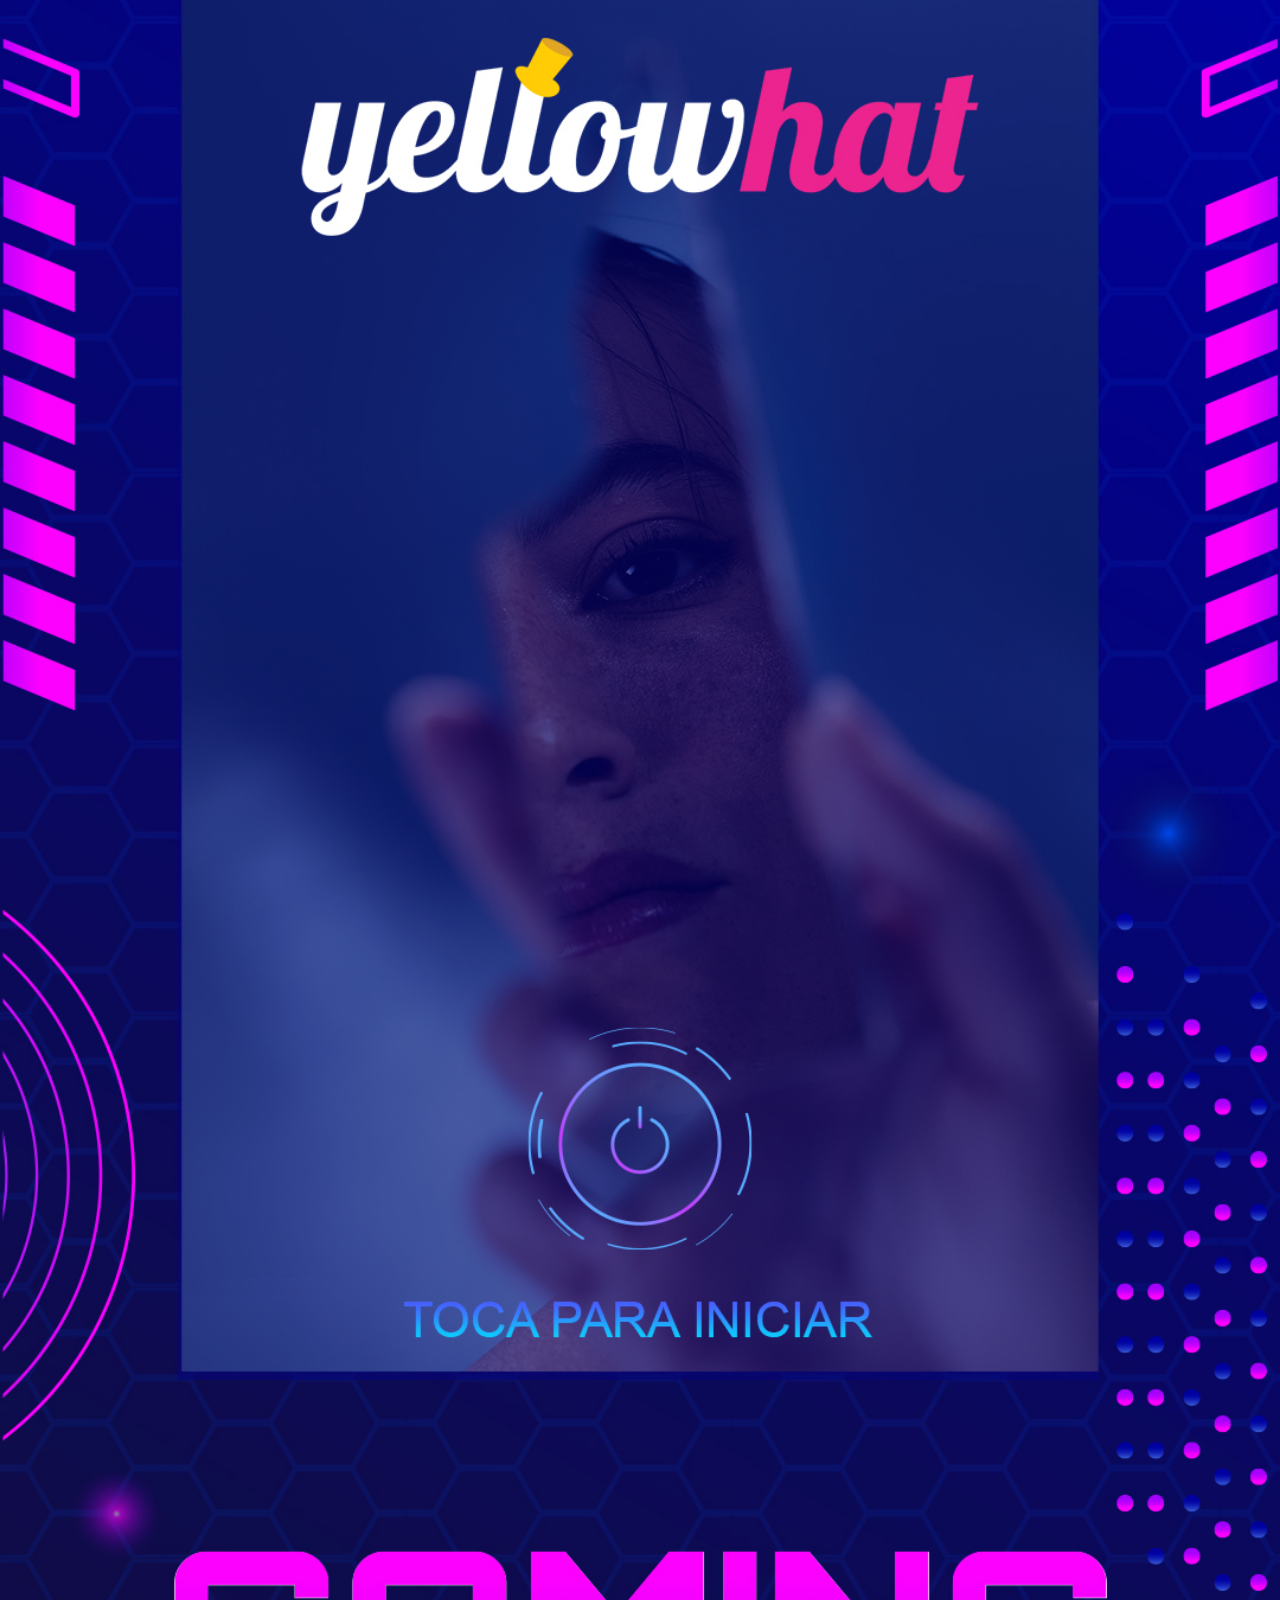
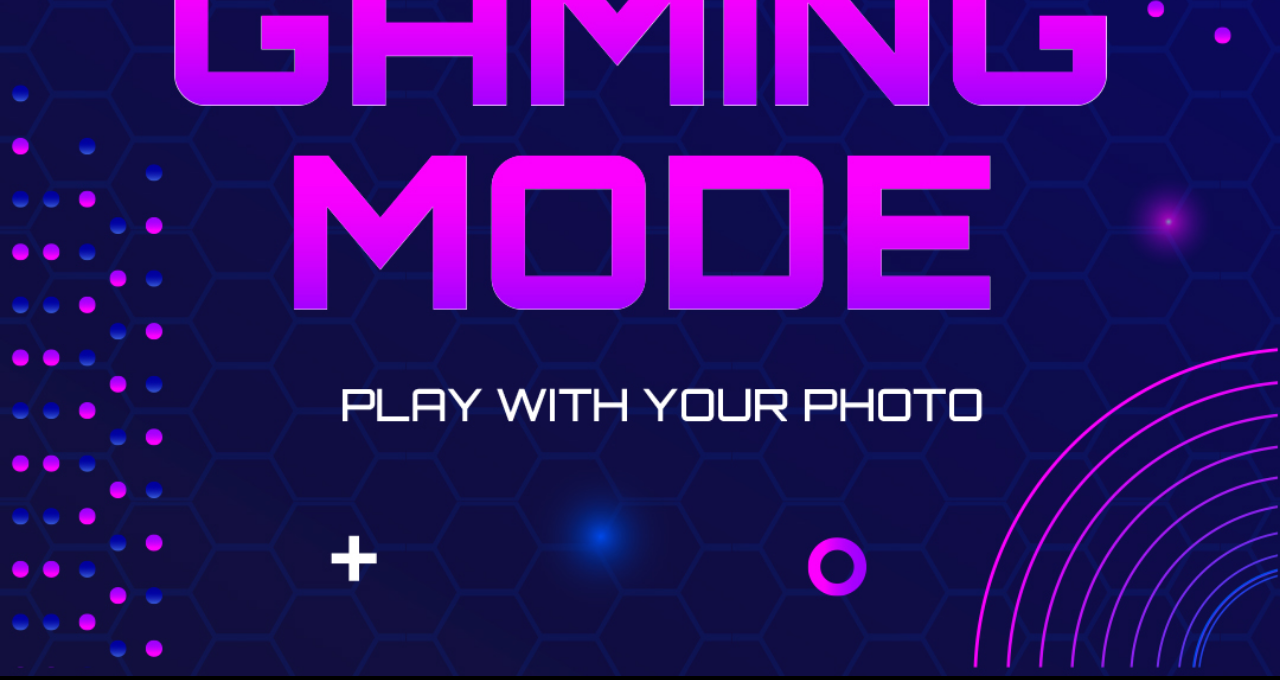
<file: index.html>
<!DOCTYPE html>
<html lang="en">
<head>
    <meta charset="UTF-8">
    <meta http-equiv="X-UA-Compatible" content="IE=edge">
    <meta name="viewport" content="width=device-width, initial-scale=1.0">
    <title>Slide Puzzle</title>
    <link rel="stylesheet" href="css/styleV.css">
</head>
<body>
        <a href="instrucciones.html">
            <img src="img/01_Portada.jpg" alt="" srcset="" class="logoGrande">
        </a>
</body>
</html>
</file>
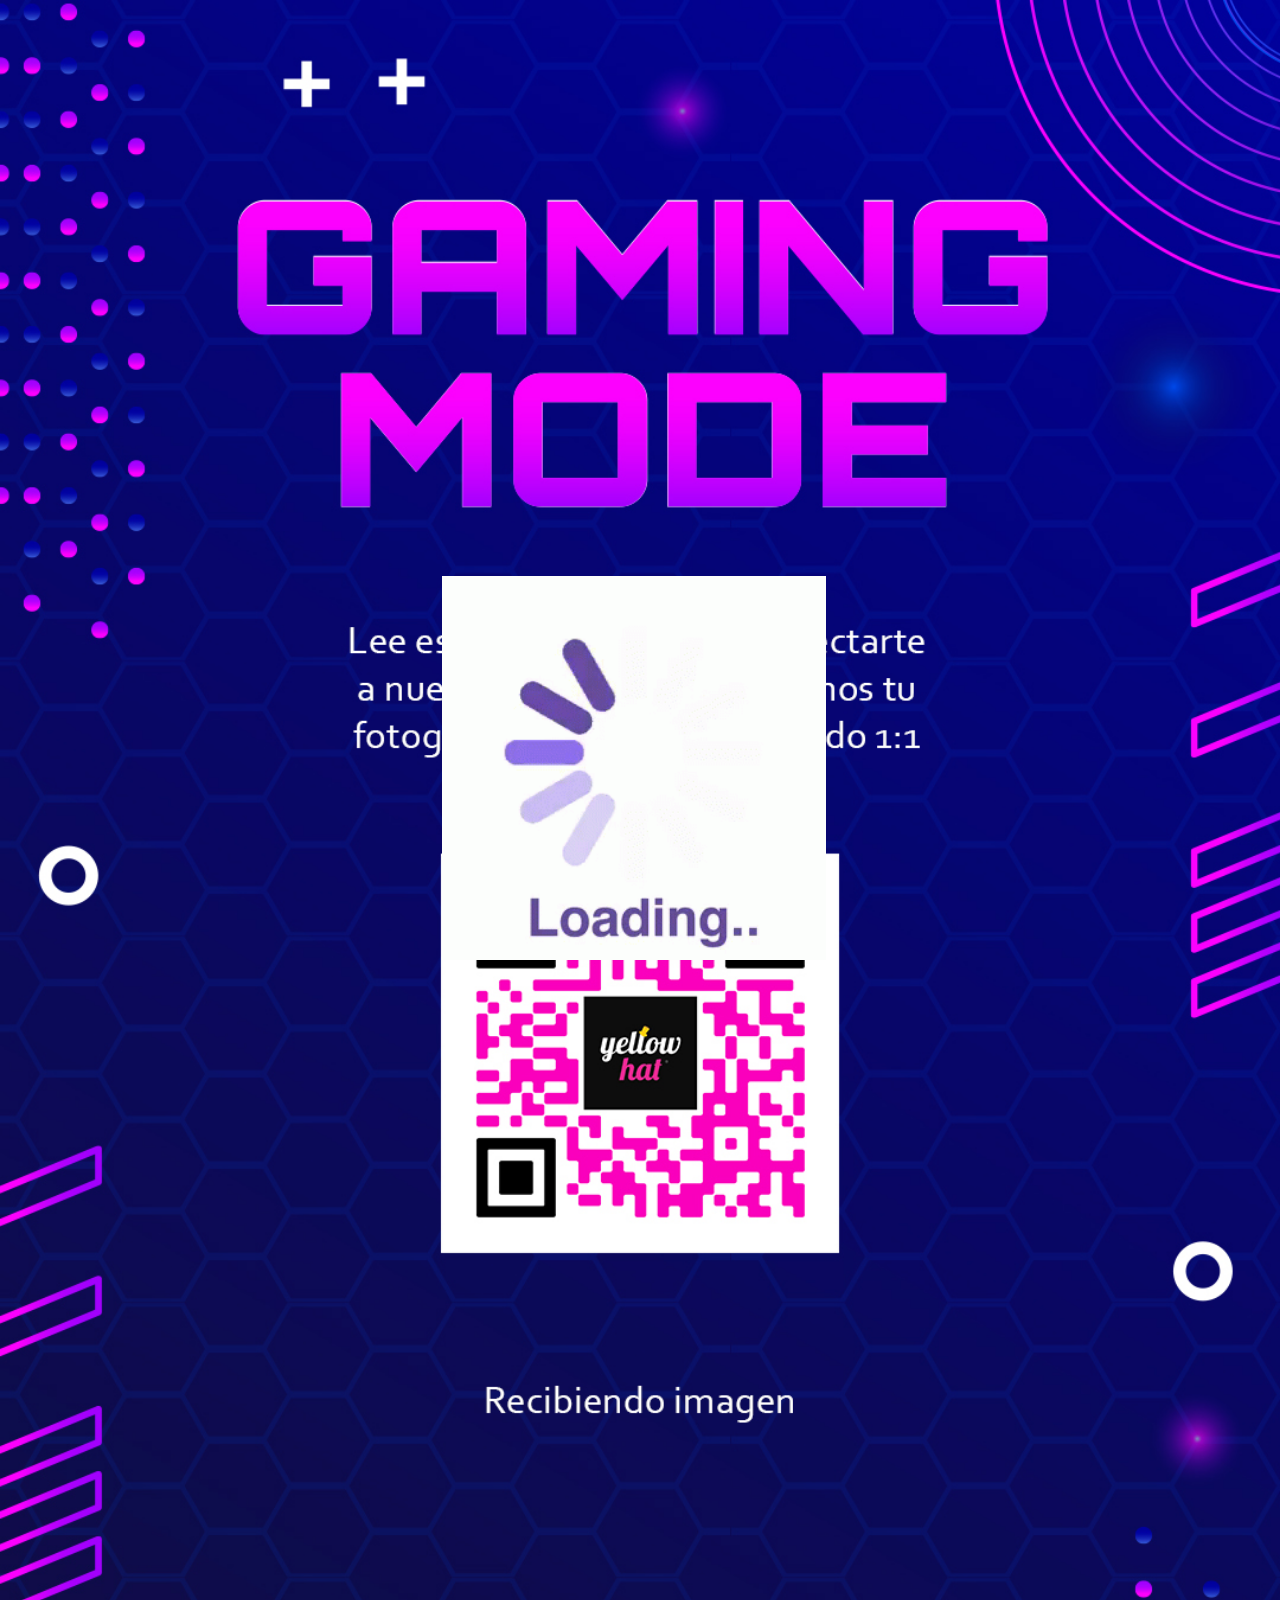
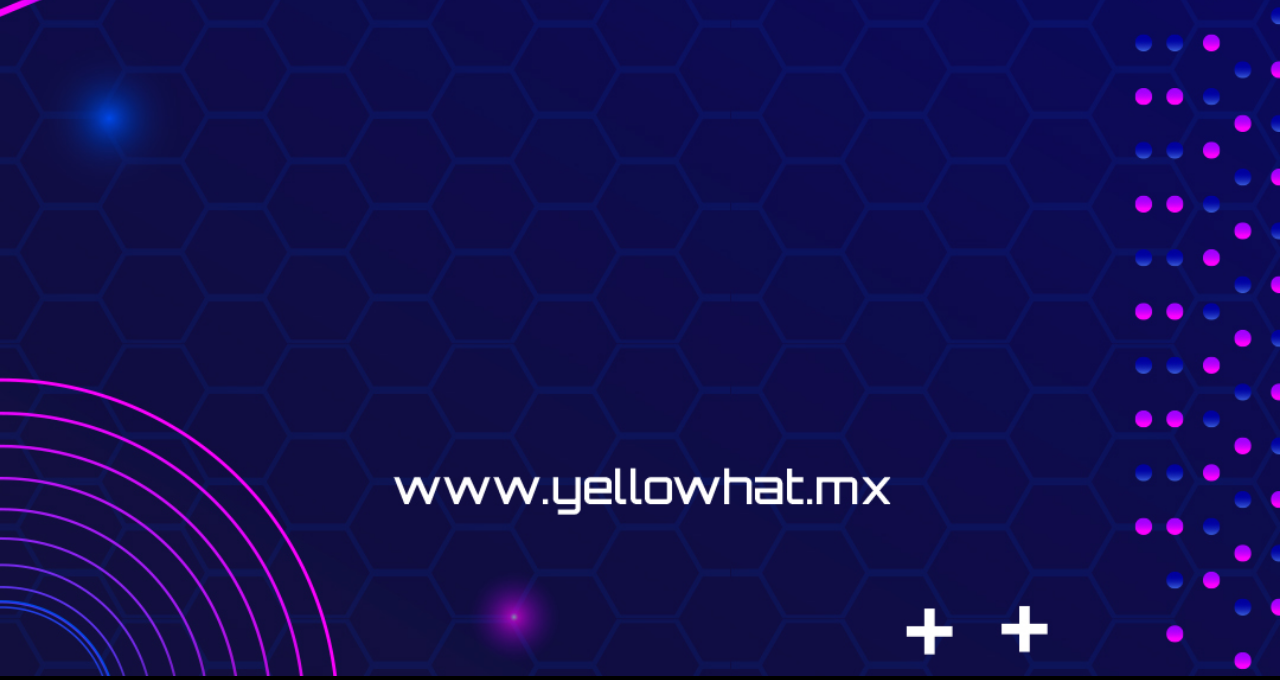
<file: instrucciones.html>
<!DOCTYPE html>
<html lang="en">
<head>
    <meta charset="UTF-8">
    <meta http-equiv="X-UA-Compatible" content="IE=edge">
    <meta name="viewport" content="width=device-width, initial-scale=1.0">
    <title>Slide Puzzle</title>
    <link rel="stylesheet" href="css/styleV.css">
    <link rel="stylesheet" href="libraries/tingle.css">
    <link rel="stylesheet" href="boton.css">
    <script src="libraries/tingle.js"></script>
</head>
<!-- <body onload="monitoreo()">
    <div class="margen">
        <p class="titulo">Juego SLIDER PUZZLE<p>
        <table class="tabla">
            <tr class="ancho">
                <th class="col">
                    <p class="tituloChico">
                        Lee este Código QR, para conectarte a nuestro WhatsApp y enviarnos tu fotografía en formato cuadrado por favor
                    </p>
                </th>
                <th class="col">
                    <p class="tituloChico">
                        Imagen de WhatsApp recibida
                    </p>
                </th>
            </tr>
            <tr>
                <th class="col">
                    <img src="qr.png" alt="" srcset="" class="imagen">
                </td>
                <th class="col">
                    <img src="loading-gif.gif" alt="" srcset="" class="imagen" id="imagenWhatsApp">
                </td>
            </tr>
        </table>
        <br>
        <div class="centrado invisible" id="abajo">
            <button class="btn" id="boton" onclick="avanza()">Continuar</button>
        </div>
        <br><br>
    </div> -->
<body onload="monitoreo()">
    <img src="img/02_Whatsapp.jpg" alt="" srcset="" class="logoGrande">
    <img src="loading-gif.gif" alt="" srcset="" class="flotando" id="imagenWhatsApp">
    <img src="img/03_BotonContinuar.png" alt="" class="flotando2" id="boton" onclick="avanza()">
    <script>
        let hora;
        let imgUrlFinal
        function avanza(){
            window.location.href = 'juego.html?imgUrlFinal=' + imgUrlFinal
        }

        async function monitoreo(){
            try {
                let api = await fetch('https://mosaico.app:4000/whastbooth/dameHora')
                let resul = await api.json()
                if (resul.statusCode == 200){
                    hora = resul.message
                    console.log({hora})
                }
            }catch(e){
                console.log(e)   
            }

            setTimeout(() => {
                console.log("1era vez, vamos por foto")
                vamosPorFoto()
            }, 5000);
        }

        async function vamosPorFoto(){

                const data = {
                    "createdAT" : hora
                }
                const dataJson = JSON.stringify(data)

                const settings = {
                    method: 'POST',
                    headers: {
                        Accept: 'application/json',
                        'Content-Type': 'application/json',
                    },
                    body: 
                        dataJson
                 };
                try {
                    let api = await fetch('https://mosaico.app:4000/whastbooth/dameFotoNueva',settings)
                    let resul = await api.json()
                    if (resul.statusCode == 200){
                        console.log("SI hay foto")
                        let img = resul.message[0].imgUrl
                        document.getElementById('imagenWhatsApp').src = img
                        document.getElementById('boton').className = 'flotando3'
                        imgUrlFinal = encodeURIComponent(img)

                    }else{
                        console.log("NO hay foto, esperamos 5 seg")
                        setTimeout(() => {
                            console.log("De nuevo, vamos por foto")
                            vamosPorFoto()
                        }, 5000);
                    }
                }catch(e){
                    console.log("Error en Fetch a Mosaico.app, esperamos 5 seg")
                    setTimeout(() => {
                        console.log("De nuevo, vamos por foto")
                        vamosPorFoto()
                    }, 5000);
                }
        }

        function mensaje(){
            let tiempoVerImagenOriginal = 6;
        let msg = "Te vamos a presentar la imagen original, tienes " + tiempoVerImagenOriginal +" segundos para aprendertela antes de que sea movida de manera aleatoria"

        var modal = new tingle.modal({
        footer: true,
        stickyFooter: false,
        closeMethods: ['overlay', 'button', 'escape'],
        closeLabel: "Close",
        cssClass: ['custom-class-1', 'custom-class-2'],
        onOpen: function() {
            console.log('modal open');
        },
        onClose: function() {
            console.log('modal closed');
        },
        beforeClose: function() {
            // here's goes some logic
            // e.g. save content before closing the modal
            return true; // close the modal
            // return false; // nothing happens
        }
        });
        modal.setContent(`<h2>INSTRUCCIONES</h2><br><br><h3>${msg}</h3>`);
        
        // add a button
        modal.addFooterBtn('Inicia Juego', 'tingle-btn tingle-btn--primary', function() {
            // here goes some logic
            modal.close();
        });
        // open modal
        modal.open();

        }
    </script>
</body>
</html>
</file>
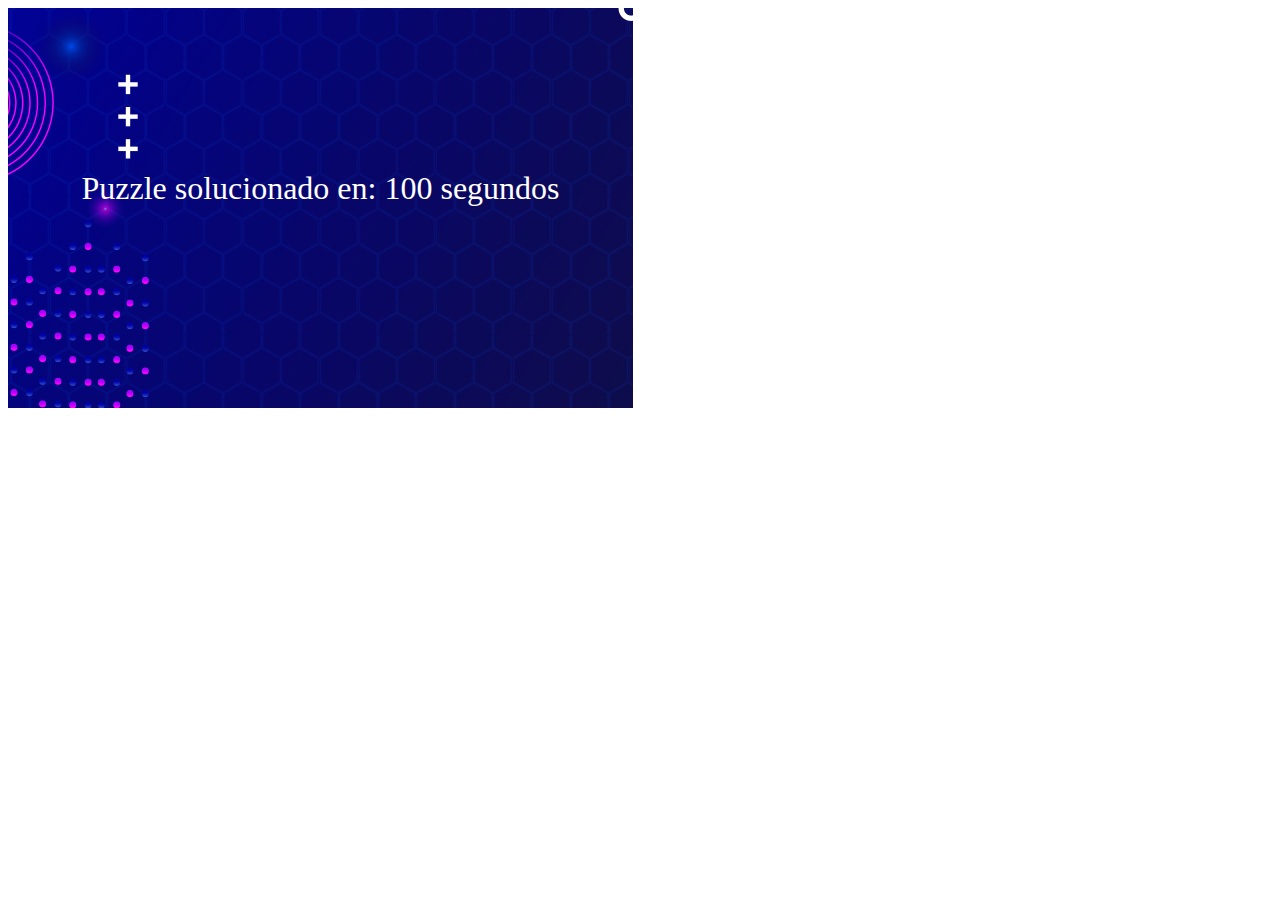
<file: temp.html>
<!DOCTYPE html>
<html lang="en">
<head>
    <meta charset="UTF-8">
    <meta http-equiv="X-UA-Compatible" content="IE=edge">
    <meta name="viewport" content="width=device-width, initial-scale=1.0">
    <link rel="stylesheet" href="css/final.css">
    <title>Document</title>
</head>
<body>
    <!-- <img src="img/05_BackPopUp.jpg" alt="" srcset=""> -->
    <div class="letreroFinal">
        <br><br><br><br><br><br><br><br><br>
        <div class="letreroBlanco">Puzzle solucionado en: 100 segundos</div>
    </div>
</body>
</html>
</file>
<file: css/styleV.css>
canvas{
    border: 0px;
    margin: 0px;
    padding: 0px;
}

body{
    background-color: black;
    overflow: hidden; /* Hide scrollbars */
    border: 0px;
    margin: 0px;
    padding: 0px;
}

.margen {
    width: 100%;
    margin-left: auto;
    margin-right: auto;
    background-color: bisque;
    border-radius: 10px;
    margin-top: 5%;
}

.margenBlanco {
    width: 100%;
    margin-left: auto;
    margin-right: auto;
    background-color: white;
    border-radius: 10px;
    margin-top: 5%;
    text-align: center;
}

.titulo{
    text-align: center;
    font-family: Cambria, Cochin, Georgia, Times, 'Times New Roman', serif;
    font-size: 32px;
    padding-top: 5%;
}

.tituloChico{
    text-align: center;
    font-family: Cambria, Cochin, Georgia, Times, 'Times New Roman', serif;
    font-size: 24px;
    padding-top: 5%;
}

.tabla {
    margin-left: 5%;
    margin-right: 5%;
    background-color: white;
    border-radius: 10px;
    margin-top: 5%;
}

.col {
    width: 40%;
}

.imagen{
    width: 200px;
}
.abajo{
    width: 100%;
    background-color: red;
}


.centrado{
    text-align: center;
}

.invisible{
    display: none;
}

.visible{
    display: block;
}

.logoGrande{
    width: 100%;
    margin-left: auto;
    margin-right: auto;
    margin: 0px;
    padding: 0px;
    border: 0px;
}

.flotando{
    width: 200px;
    position: absolute;
    top: 64%;
    left: 34.5%;
    width: 30%;
}

.flotando2{
    width: 200px;
    position: absolute;
    top: 84%;
    left: 34.5%;
    width: 30%;
    opacity: 0;
}

.flotando3{
    width: 200px;
    position: absolute;
    top: 84%;
    left: 34.5%;
    width: 30%;
    opacity: 1.0;
}
</file>
<file: libraries/tingle.css>
.tingle-modal * {
  box-sizing: border-box;
}

.tingle-modal {
  position: fixed;
  top: 0;
  right: 0;
  bottom: 0;
  left: 0;
  z-index: 1000;
  display: flex;
  visibility: hidden;
  flex-direction: column;
  align-items: center;
  overflow: hidden;
  -webkit-overflow-scrolling: touch;
  background: rgba(0, 0, 0, .9);
  opacity: 0;
  cursor: url("data:image/svg+xml,%3Csvg width='19' height='19' xmlns='http://www.w3.org/2000/svg'%3E%3Cpath d='M15.514.535l-6.42 6.42L2.677.536a1.517 1.517 0 00-2.14 0 1.517 1.517 0 000 2.14l6.42 6.419-6.42 6.419a1.517 1.517 0 000 2.14 1.517 1.517 0 002.14 0l6.419-6.42 6.419 6.42a1.517 1.517 0 002.14 0 1.517 1.517 0 000-2.14l-6.42-6.42 6.42-6.418a1.517 1.517 0 000-2.14 1.516 1.516 0 00-2.14 0z' fill='%23FFF' fill-rule='nonzero'/%3E%3C/svg%3E"), auto;
}

@supports (backdrop-filter: blur(12px)) {
  .tingle-modal {
    backdrop-filter: blur(12px);
  }
}

/* confirm and alerts
-------------------------------------------------------------- */

.tingle-modal--confirm .tingle-modal-box {
  text-align: center;
}

/* modal
-------------------------------------------------------------- */

.tingle-modal--noOverlayClose {
  cursor: default;
}

.tingle-modal--noClose .tingle-modal__close {
  display: none;
}

.tingle-modal__close {
  position: fixed;
  top: 2.5rem;
  right: 2.5rem;
  z-index: 1000;
  padding: 0;
  width: 2rem;
  height: 2rem;
  border: none;
  background-color: transparent;
  color: #fff;
  cursor: pointer;
}

.tingle-modal__close svg * {
  fill: currentColor;
}

.tingle-modal__closeLabel {
  display: none;
}

.tingle-modal__close:hover {
  color: #fff;
}

.tingle-modal-box {
  position: relative;
  flex-shrink: 0;
  margin-top: auto;
  margin-bottom: auto;
  width: 60%;
  border-radius: 4px;
  background: #fff;
  opacity: 1;
  cursor: auto;
  will-change: transform, opacity;
}

.tingle-modal-box__content {
  padding: 3rem 3rem;
}

.tingle-modal-box__footer {
  padding: 1.5rem 2rem;
  width: auto;
  border-bottom-right-radius: 4px;
  border-bottom-left-radius: 4px;
  background-color: #f5f5f5;
  cursor: auto;
}

.tingle-modal-box__footer::after {
  display: table;
  clear: both;
  content: "";
}

.tingle-modal-box__footer--sticky {
  position: fixed;
  bottom: -200px; /* TODO : find a better way */
  z-index: 10001;
  opacity: 1;
  transition: bottom .3s ease-in-out .3s;
}

/* state
-------------------------------------------------------------- */

.tingle-enabled {
  position: fixed;
  right: 0;
  left: 0;
  overflow: hidden;
}

.tingle-modal--visible .tingle-modal-box__footer {
  bottom: 0;
}

.tingle-modal--visible {
  visibility: visible;
  opacity: 1;
}

.tingle-modal--visible .tingle-modal-box {
  animation: scale .2s cubic-bezier(.68, -.55, .265, 1.55) forwards;
}

.tingle-modal--overflow {
  overflow-y: scroll;
  padding-top: 8vh;
}

/* btn
-------------------------------------------------------------- */

.tingle-btn {
  display: inline-block;
  margin: 0 .5rem;
  padding: 1rem 2rem;
  border: none;
  background-color: grey;
  box-shadow: none;
  color: #fff;
  vertical-align: middle;
  text-decoration: none;
  font-size: inherit;
  font-family: inherit;
  line-height: normal;
  cursor: pointer;
  transition: background-color .4s ease;
}

.tingle-btn--primary {
  background-color: #3498db;
}

.tingle-btn--danger {
  background-color: #e74c3c;
}

.tingle-btn--default {
  background-color: #34495e;
}

.tingle-btn--pull-left {
  float: left;
}

.tingle-btn--pull-right {
  float: right;
}

/* responsive
-------------------------------------------------------------- */

@media (max-width : 540px) {
  .tingle-modal {
    top: 0px;
    display: block;
    padding-top: 60px;
    width: 100%;
  }

  .tingle-modal-box {
    width: auto;
    border-radius: 0;
  }

  .tingle-modal-box__content {
    overflow-y: scroll;
  }

  .tingle-modal--noClose {
    top: 0;
  }

  .tingle-modal--noOverlayClose {
    padding-top: 0;
  }

  .tingle-modal-box__footer .tingle-btn {
    display: block;
    float: none;
    margin-bottom: 1rem;
    width: 100%;
  }

  .tingle-modal__close {
    top: 0;
    right: 0;
    left: 0;
    display: block;
    width: 100%;
    height: 60px;
    border: none;
    background-color: #2c3e50;
    box-shadow: none;
    color: #fff;
  }

  .tingle-modal__closeLabel {
    display: inline-block;
    vertical-align: middle;
    font-size: 1.6rem;
    font-family: -apple-system, BlinkMacSystemFont, "Segoe UI", "Roboto", "Oxygen", "Ubuntu", "Cantarell", "Fira Sans", "Droid Sans", "Helvetica Neue", sans-serif;
  }

  .tingle-modal__closeIcon {
    display: inline-block;
    margin-right: .8rem;
    width: 1.6rem;
    vertical-align: middle;
    font-size: 0;
  }
}

/* animations
-------------------------------------------------------------- */

@keyframes scale {
  0% {
    opacity: 0;
    transform: scale(.9);
  }
  100% {
    opacity: 1;
    transform: scale(1);
  }
}
</file>
<file: boton.css>
@import url('https://fonts.googleapis.com/css?family=Noto+Sans');

  .btn {
    display: box;
    position: relative;
    width: 200px;
    height: 100px;
    background: linear-gradient(to bottom, hotpink 0%, tomato 100%);
    box-shadow: 0 4px 4px rgba(0, 0, 0, .3);
    border-radius: 10px;
    line-height: 10px;
    text-align: center;
    text-decoration: none;
    color: white;
    overflow: hidden;
    font-family: 'Noto Sans', sans-serif;
    font-size: x-large;

  }
  
  
  .btn::before {
    display: block;
    position: absolute;
    z-index: -1;
    width: 100%;
    height: 100%;
    border-radius: 90%;
    background: black;
    opacity: 0;
    content: '';
    animation: pulse 1s infinite;
  }
  
  .btn:hover::before {
    animation: none;
    opacity: .4;
    transform: scale(1.3);
  }
  .btn.is-clicked {
    background: linear-gradient(to bottom, gray 0%, dimgray 100%);
  }
  .btn.is-clicked:before {
    animation: blastOut 1s;
  }
  
  @keyframes pulse {
    from {
      transform: scale(1);
      opacity: .4;
    }
    to {
      transform: scale(1.3);
      opacity: 0;
    }
  }
  
  @keyframes blastOut {
    from {
      transform: scale(0.9);
      opacity: .4;
    }
    to {
      transform: scale(10);
      opacity: 0;
    }
  }
</file>
<file: css/final.css>
.letreroFinal{
    background-image: url("../img/05_BackPopUp.jpg");
    width: 625px;
    height: 400px;
}

.letreroBlanco{
    color: white;
    font-size: xx-large;
    text-align: center;
}
</file>
